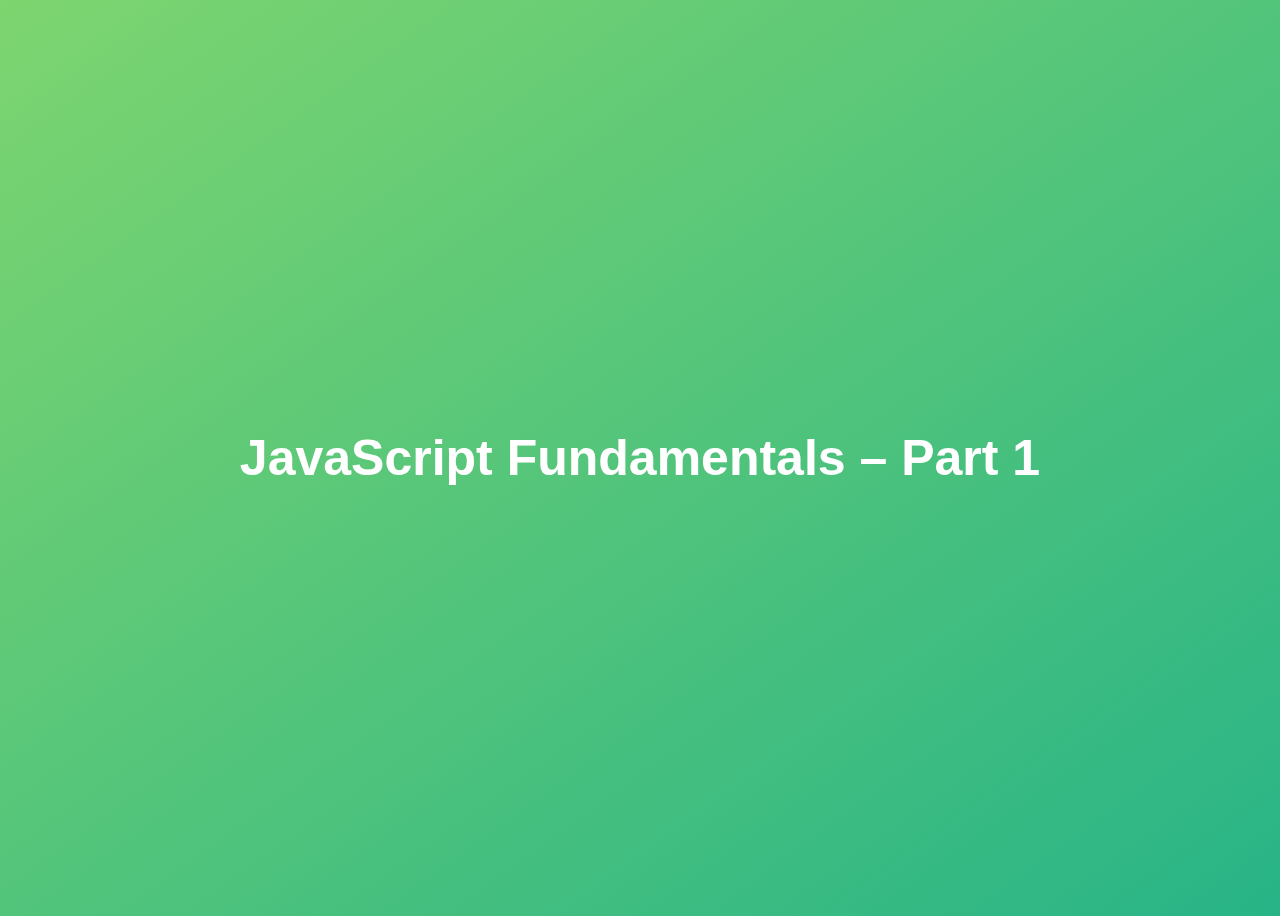
<file: 01-Fundamentals-Part-1/final/index.html>
<!DOCTYPE html>
<html lang="en">
  <head>
    <meta charset="UTF-8" />
    <meta name="viewport" content="width=device-width, initial-scale=1.0" />
    <meta http-equiv="X-UA-Compatible" content="ie=edge" />
    <title>JavaScript Fundamentals – Part 1</title>
    <style>
      body {
        height: 100vh;
        display: flex;
        align-items: center;
        background: linear-gradient(to top left, #28b487, #7dd56f);
      }
      h1 {
        font-family: sans-serif;
        font-size: 50px;
        line-height: 1.3;
        width: 100%;
        padding: 30px;
        text-align: center;
        color: white;
      }
    </style>
  </head>
  <body>
    <h1>JavaScript Fundamentals – Part 1</h1>

    <script src="script.js"></script>
  </body>
</html>
</file>
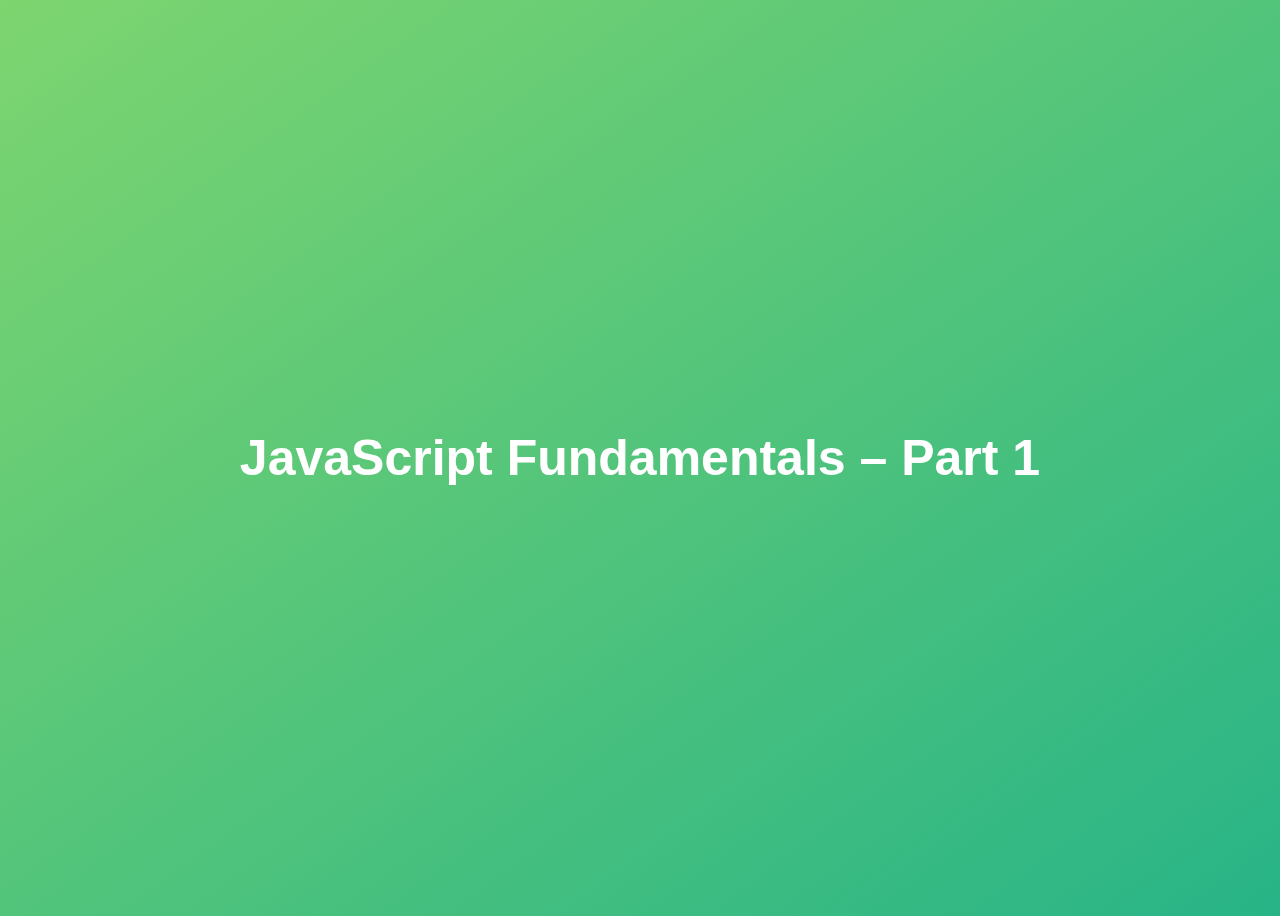
<file: 01-Fundamentals-Part-1/starter/index.html>
<!DOCTYPE html>
<html lang="en">
  <head>
    <meta charset="UTF-8" />
    <meta name="viewport" content="width=device-width, initial-scale=1.0" />
    <meta http-equiv="X-UA-Compatible" content="ie=edge" />
    <title>JavaScript Fundamentals – Part 1</title>
    <style>
      body {
        height: 100vh;
        display: flex;
        align-items: center;
        background: linear-gradient(to top left, #28b487, #7dd56f);
      }
      h1 {
        font-family: sans-serif;
        font-size: 50px;
        line-height: 1.3;
        width: 100%;
        padding: 30px;
        text-align: center;
        color: white;
      }
    </style>
  </head>
  <body>
    <h1>JavaScript Fundamentals – Part 1</h1>
  </body>
</html>
</file>
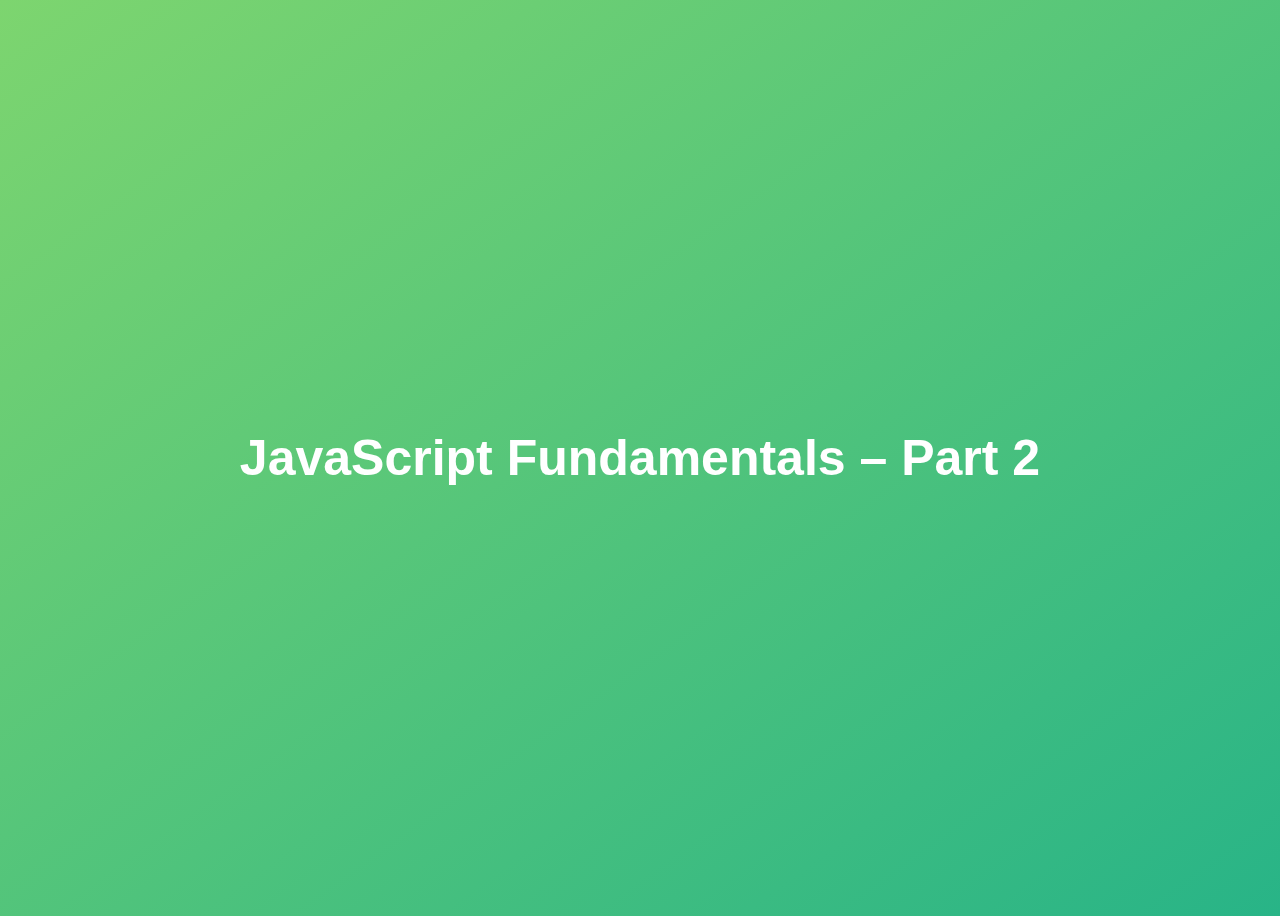
<file: 02-Fundamentals-Part-2/final/index.html>
<!DOCTYPE html>
<html lang="en">
  <head>
    <meta charset="UTF-8" />
    <meta name="viewport" content="width=device-width, initial-scale=1.0" />
    <meta http-equiv="X-UA-Compatible" content="ie=edge" />
    <title>JavaScript Fundamentals – Part 2</title>
    <style>
      body {
        height: 100vh;
        display: flex;
        align-items: center;
        background: linear-gradient(to top left, #28b487, #7dd56f);
      }
      h1 {
        font-family: sans-serif;
        font-size: 50px;
        line-height: 1.3;
        width: 100%;
        padding: 30px;
        text-align: center;
        color: white;
      }
    </style>
  </head>
  <body>
    <h1>JavaScript Fundamentals – Part 2</h1>
    <script src="script.js"></script>
  </body>
</html>
</file>
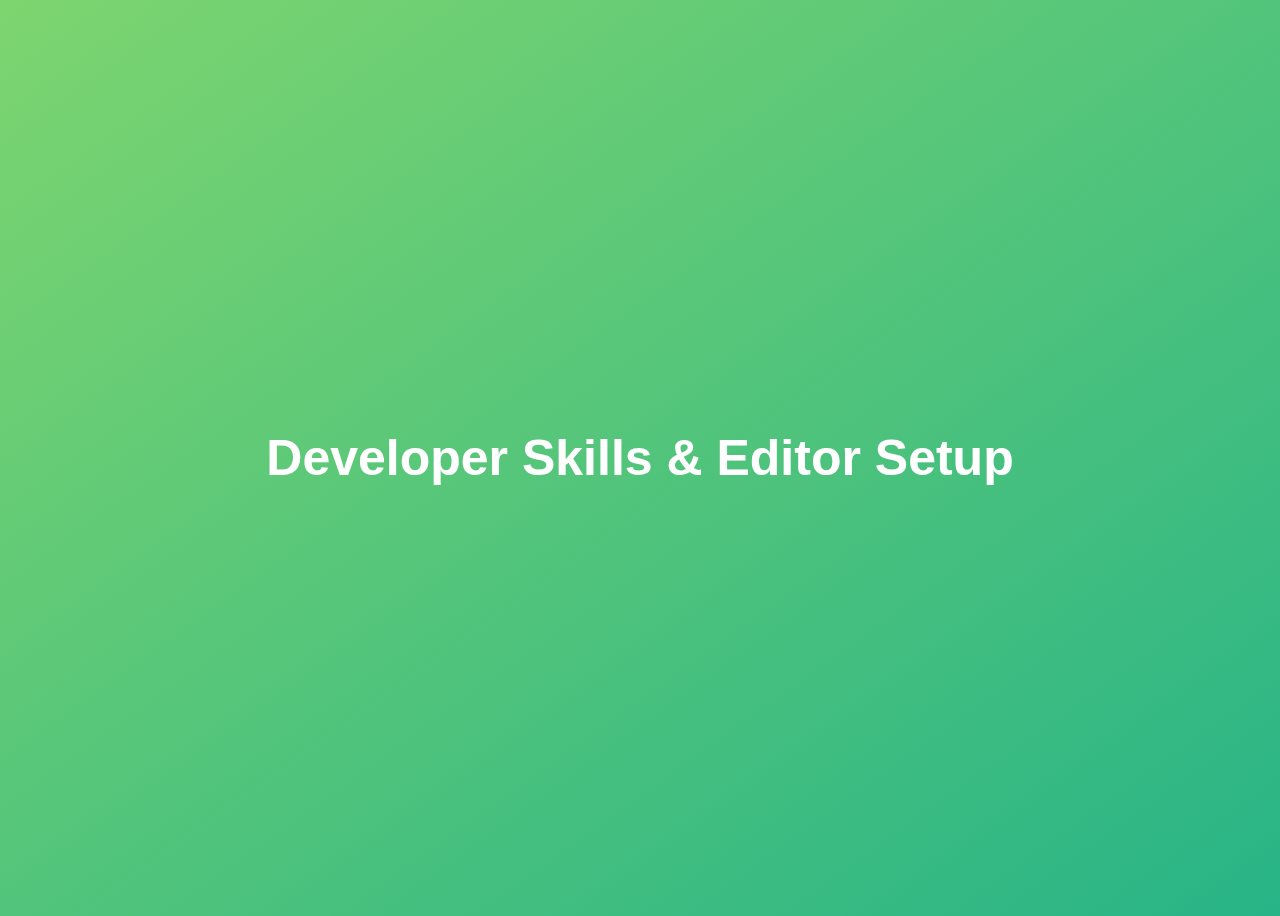
<file: 03-Developer-Skills/final/index.html>
<!DOCTYPE html>
<html lang="en">
  <head>
    <meta charset="UTF-8" />
    <meta name="viewport" content="width=device-width, initial-scale=1.0" />
    <meta http-equiv="X-UA-Compatible" content="ie=edge" />
    <title>Developer Skills & Editor Setup</title>
    <style>
      body {
        height: 100vh;
        display: flex;
        align-items: center;
        background: linear-gradient(to top left, #28b487, #7dd56f);
      }
      h1 {
        font-family: sans-serif;
        font-size: 50px;
        line-height: 1.3;
        width: 100%;
        padding: 30px;
        text-align: center;
        color: white;
      }
    </style>
  </head>
  <body>
    <h1>Developer Skills & Editor Setup</h1>
    <script src="script.js"></script>
  </body>
</html>
</file>
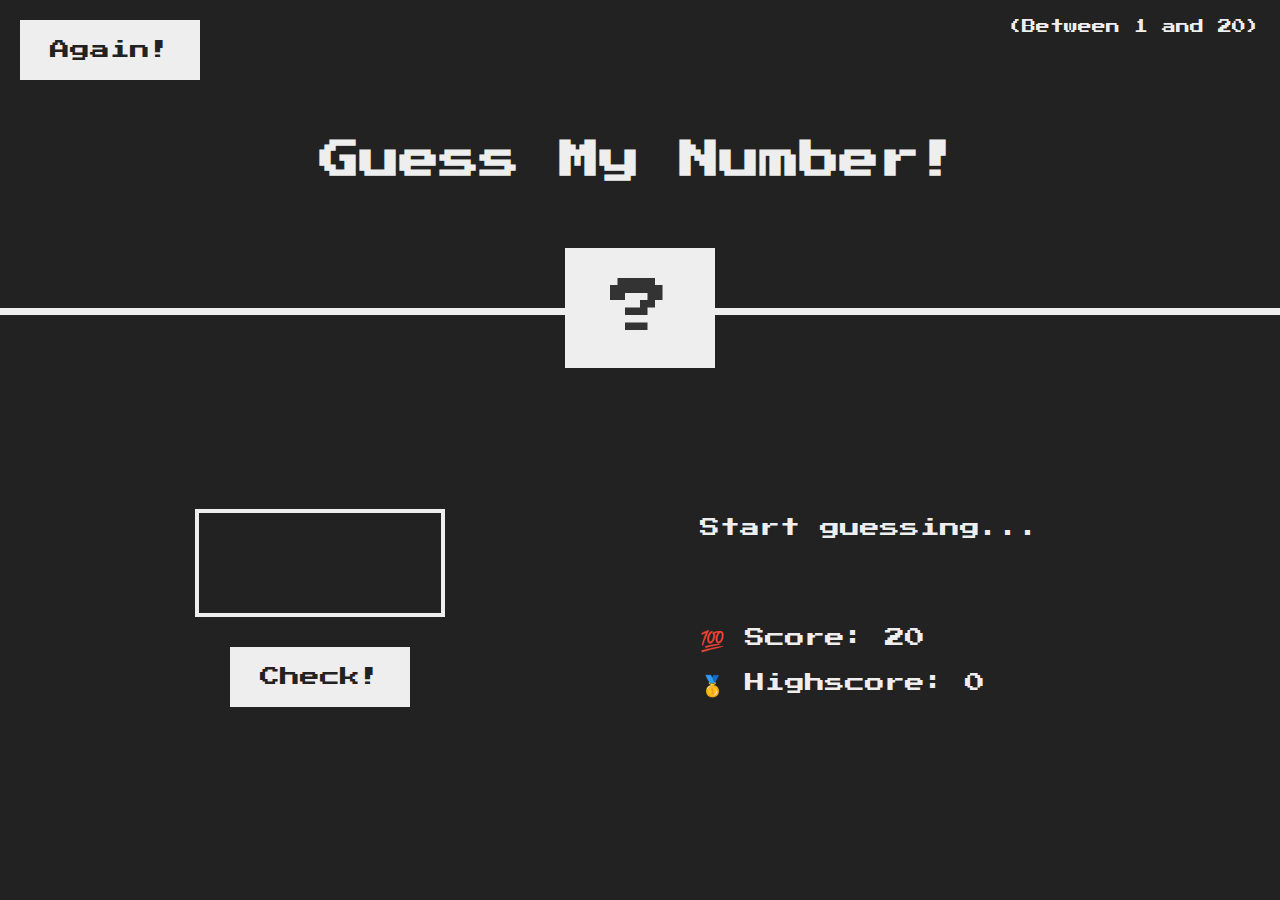
<file: 05-Guess-My-Number/final/index.html>
<!DOCTYPE html>
<html lang="en">
  <head>
    <meta charset="UTF-8" />
    <meta name="viewport" content="width=device-width, initial-scale=1.0" />
    <meta http-equiv="X-UA-Compatible" content="ie=edge" />
    <link rel="stylesheet" href="style.css" />
    <title>Guess My Number!</title>
  </head>
  <body>
    <header>
      <h1>Guess My Number!</h1>
      <p class="between">(Between 1 and 20)</p>
      <button class="btn again">Again!</button>
      <div class="number">?</div>
    </header>
    <main>
      <section class="left">
        <input type="number" class="guess" />
        <button class="btn check">Check!</button>
      </section>
      <section class="right">
        <p class="message">Start guessing...</p>
        <p class="label-score">💯 Score: <span class="score">20</span></p>
        <p class="label-highscore">
          🥇 Highscore: <span class="highscore">0</span>
        </p>
      </section>
    </main>
    <script src="script.js"></script>
  </body>
</html>
</file>
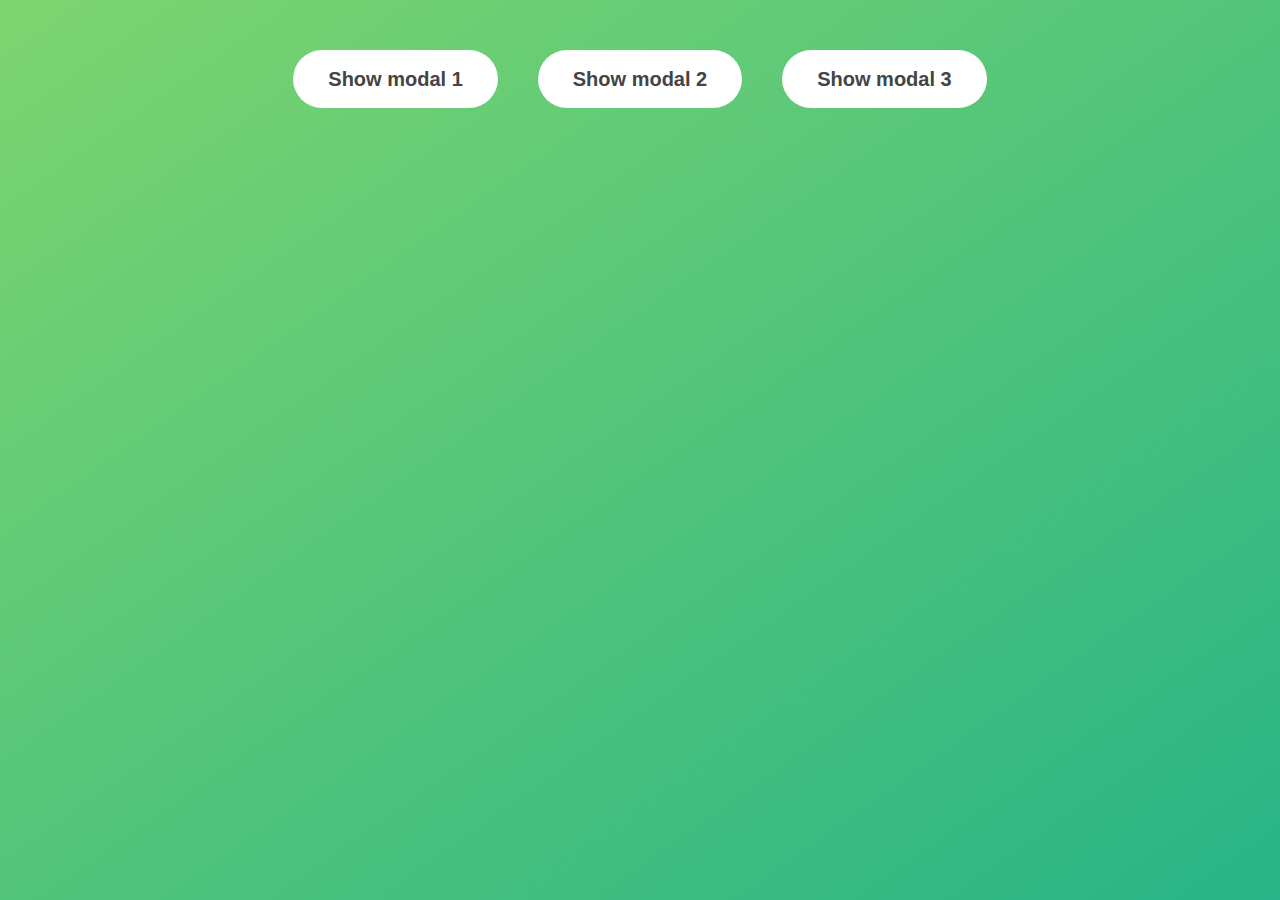
<file: 06-Modal/final/index.html>
<!DOCTYPE html>
<html lang="en">
  <head>
    <meta charset="UTF-8" />
    <meta name="viewport" content="width=device-width, initial-scale=1.0" />
    <meta http-equiv="X-UA-Compatible" content="ie=edge" />
    <link rel="stylesheet" href="style.css" />
    <title>Modal window</title>
  </head>
  <body>
    <button class="show-modal">Show modal 1</button>
    <button class="show-modal">Show modal 2</button>
    <button class="show-modal">Show modal 3</button>

    <div class="modal hidden">
      <button class="close-modal">&times;</button>
      <h1>I'm a modal window 😍</h1>
      <p>
        Lorem ipsum dolor sit amet, consectetur adipisicing elit, sed do eiusmod
        tempor incididunt ut labore et dolore magna aliqua. Ut enim ad minim
        veniam, quis nostrud exercitation ullamco laboris nisi ut aliquip ex ea
        commodo consequat. Duis aute irure dolor in reprehenderit in voluptate
        velit esse cillum dolore eu fugiat nulla pariatur. Excepteur sint
        occaecat cupidatat non proident, sunt in culpa qui officia deserunt
        mollit anim id est laborum.
      </p>
    </div>
    <div class="overlay hidden"></div>

    <script src="script.js"></script>
  </body>
</html>
</file>
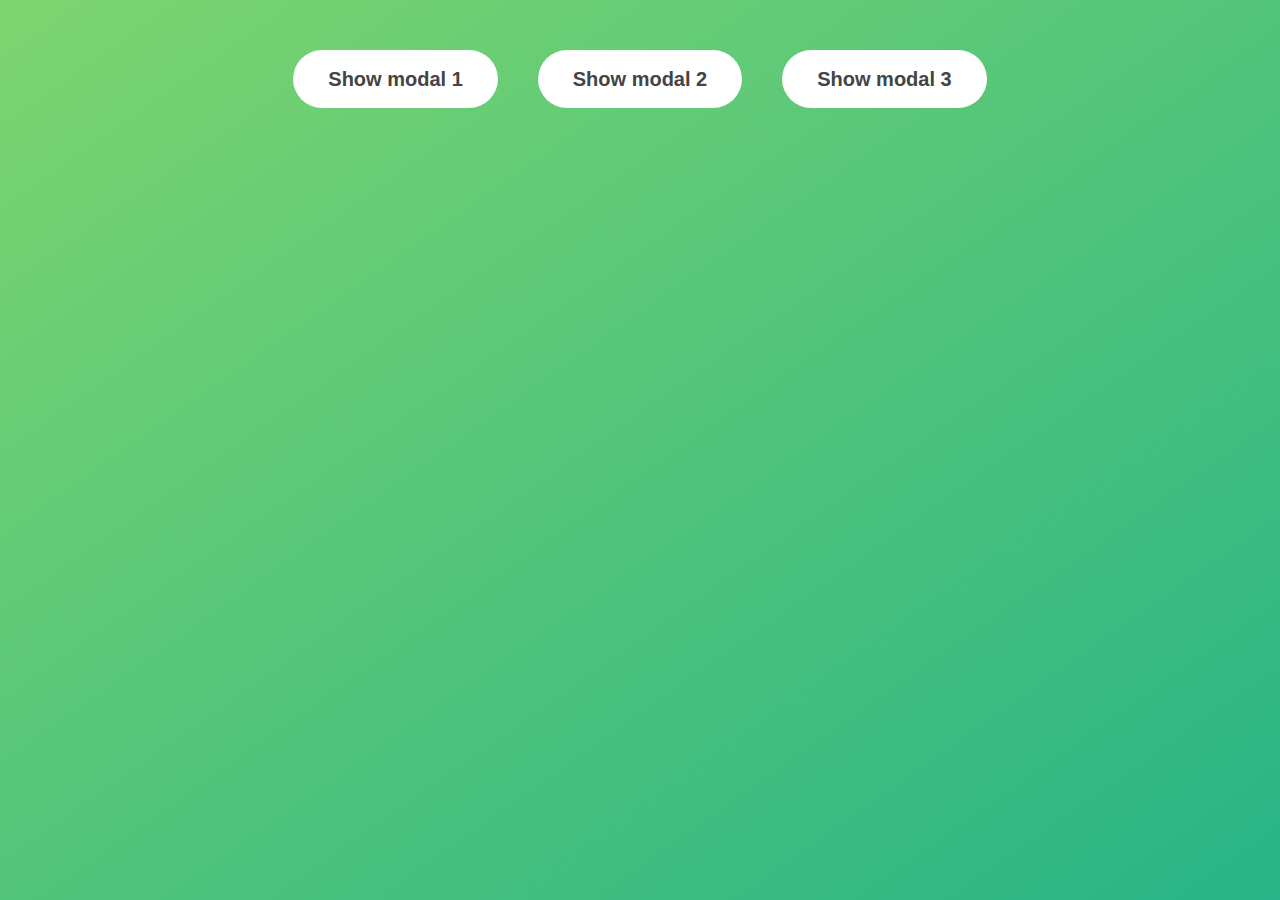
<file: 06-Modal/starter/index.html>
<!DOCTYPE html>
<html lang="en">
    <head>
        <meta charset="UTF-8" />
        <meta name="viewport" content="width=device-width, initial-scale=1.0" />
        <meta http-equiv="X-UA-Compatible" content="ie=edge" />
        <link rel="stylesheet" href="style.css" />
        <title>Modal window</title>
    </head>
    <body>
        <button class="show-modal">Show modal 1</button>
        <button class="show-modal">Show modal 2</button>
        <button class="show-modal">Show modal 3</button>

        <div class="modal hidden">
            <button class="close-modal">&times;</button>
            <h1>I'm a modal window 😍</h1>
            <p>
                Lorem ipsum dolor sit amet, consectetur adipisicing elit, sed do
                eiusmod tempor incididunt ut labore et dolore magna aliqua. Ut
                enim ad minim veniam, quis nostrud exercitation ullamco laboris
                nisi ut aliquip ex ea commodo consequat. Duis aute irure dolor
                in reprehenderit in voluptate velit esse cillum dolore eu fugiat
                nulla pariatur. Excepteur sint occaecat cupidatat non proident,
                sunt in culpa qui officia deserunt mollit anim id est laborum.
            </p>
        </div>
        <div class="overlay hidden"></div>

        <script src="script.js"></script>
    </body>
</html>
</file>
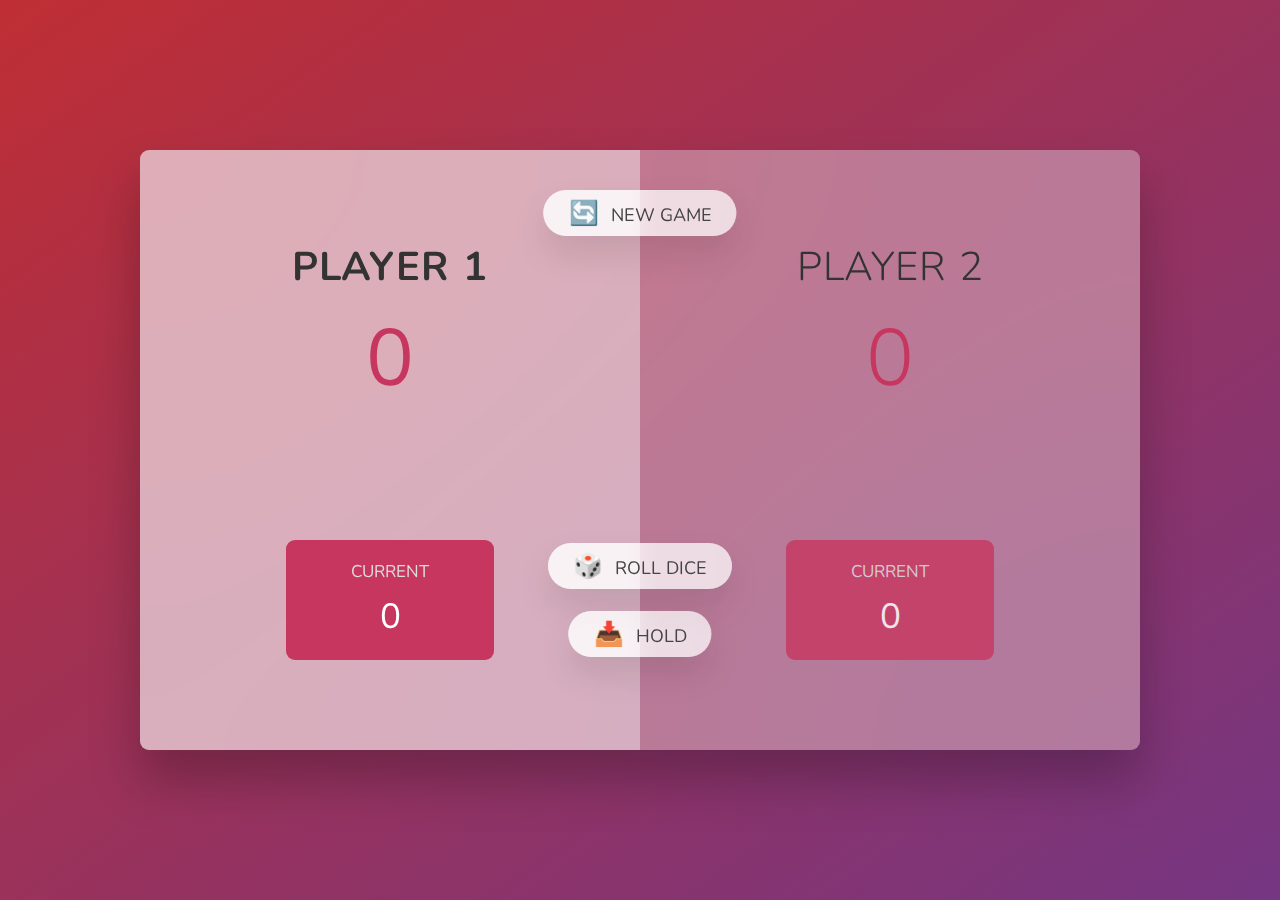
<file: 07-Pig-Game/final/index.html>
<!DOCTYPE html>
<html lang="en">
  <head>
    <meta charset="UTF-8" />
    <meta name="viewport" content="width=device-width, initial-scale=1.0" />
    <meta http-equiv="X-UA-Compatible" content="ie=edge" />
    <link rel="stylesheet" href="style.css" />
    <title>Pig Game</title>
  </head>
  <body>
    <main>
      <section class="player player--0 player--active">
        <h2 class="name" id="name--0">Player 1</h2>
        <p class="score" id="score--0">43</p>
        <div class="current">
          <p class="current-label">Current</p>
          <p class="current-score" id="current--0">0</p>
        </div>
      </section>
      <section class="player player--1">
        <h2 class="name" id="name--1">Player 2</h2>
        <p class="score" id="score--1">24</p>
        <div class="current">
          <p class="current-label">Current</p>
          <p class="current-score" id="current--1">0</p>
        </div>
      </section>

      <img src="dice-5.png" alt="Playing dice" class="dice" />
      <button class="btn btn--new">🔄 New game</button>
      <button class="btn btn--roll">🎲 Roll dice</button>
      <button class="btn btn--hold">📥 Hold</button>
    </main>
    <script src="script.js"></script>
  </body>
</html>
</file>
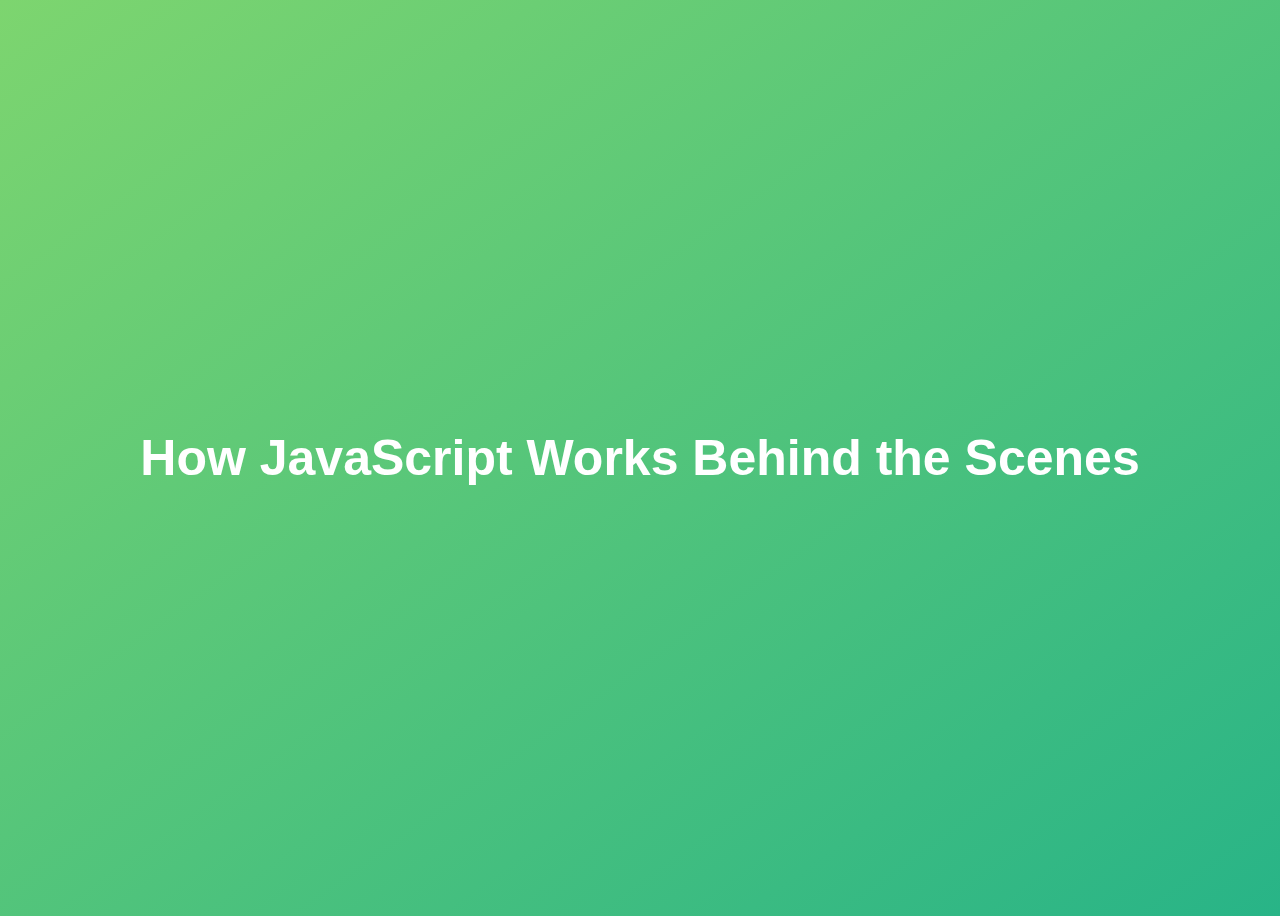
<file: 08-Behind-the-Scenes/final/index.html>
<!DOCTYPE html>
<html lang="en">
  <head>
    <meta charset="UTF-8" />
    <meta name="viewport" content="width=device-width, initial-scale=1.0" />
    <meta http-equiv="X-UA-Compatible" content="ie=edge" />
    <title>How JavaScript Works Behind the Scenes</title>
    <style>
      body {
        height: 100vh;
        display: flex;
        align-items: center;
        background: linear-gradient(to top left, #28b487, #7dd56f);
      }
      h1 {
        font-family: sans-serif;
        font-size: 50px;
        line-height: 1.3;
        width: 100%;
        padding: 30px;
        text-align: center;
        color: white;
      }
    </style>
  </head>
  <body>
    <h1>How JavaScript Works Behind the Scenes</h1>
    <script src="script.js"></script>
  </body>
</html>
</file>
<file: 05-Guess-My-Number/final/style.css>
@import url('https://fonts.googleapis.com/css?family=Press+Start+2P&display=swap');

* {
  margin: 0;
  padding: 0;
  box-sizing: inherit;
}

html {
  font-size: 62.5%;
  box-sizing: border-box;
}

body {
  font-family: 'Press Start 2P', sans-serif;
  color: #eee;
  background-color: #222;
  /* background-color: #60b347; */
}

/* LAYOUT */
header {
  position: relative;
  height: 35vh;
  border-bottom: 7px solid #eee;
}

main {
  height: 65vh;
  color: #eee;
  display: flex;
  align-items: center;
  justify-content: space-around;
}

.left {
  width: 52rem;
  display: flex;
  flex-direction: column;
  align-items: center;
}

.right {
  width: 52rem;
  font-size: 2rem;
}

/* ELEMENTS STYLE */
h1 {
  font-size: 4rem;
  text-align: center;
  position: absolute;
  width: 100%;
  top: 52%;
  left: 50%;
  transform: translate(-50%, -50%);
}

.number {
  background: #eee;
  color: #333;
  font-size: 6rem;
  width: 15rem;
  padding: 3rem 0rem;
  text-align: center;
  position: absolute;
  bottom: 0;
  left: 50%;
  transform: translate(-50%, 50%);
}

.between {
  font-size: 1.4rem;
  position: absolute;
  top: 2rem;
  right: 2rem;
}

.again {
  position: absolute;
  top: 2rem;
  left: 2rem;
}

.guess {
  background: none;
  border: 4px solid #eee;
  font-family: inherit;
  color: inherit;
  font-size: 5rem;
  padding: 2.5rem;
  width: 25rem;
  text-align: center;
  display: block;
  margin-bottom: 3rem;
}

.btn {
  border: none;
  background-color: #eee;
  color: #222;
  font-size: 2rem;
  font-family: inherit;
  padding: 2rem 3rem;
  cursor: pointer;
}

.btn:hover {
  background-color: #ccc;
}

.message {
  margin-bottom: 8rem;
  height: 3rem;
}

.label-score {
  margin-bottom: 2rem;
}
</file>
<file: 06-Modal/final/style.css>
* {
  margin: 0;
  padding: 0;
  box-sizing: inherit;
}

html {
  font-size: 62.5%;
  box-sizing: border-box;
}

body {
  font-family: sans-serif;
  color: #333;
  line-height: 1.5;
  height: 100vh;
  position: relative;
  display: flex;
  align-items: flex-start;
  justify-content: center;
  background: linear-gradient(to top left, #28b487, #7dd56f);
}

.show-modal {
  font-size: 2rem;
  font-weight: 600;
  padding: 1.75rem 3.5rem;
  margin: 5rem 2rem;
  border: none;
  background-color: #fff;
  color: #444;
  border-radius: 10rem;
  cursor: pointer;
}

.close-modal {
  position: absolute;
  top: 1.2rem;
  right: 2rem;
  font-size: 5rem;
  color: #333;
  cursor: pointer;
  border: none;
  background: none;
}

h1 {
  font-size: 2.5rem;
  margin-bottom: 2rem;
}

p {
  font-size: 1.8rem;
}

/* -------------------------- */
/* CLASSES TO MAKE MODAL WORK */
.hidden {
  display: none;
}

.modal {
  position: absolute;
  top: 50%;
  left: 50%;
  transform: translate(-50%, -50%);
  width: 70%;

  background-color: white;
  padding: 6rem;
  border-radius: 5px;
  box-shadow: 0 3rem 5rem rgba(0, 0, 0, 0.3);
  z-index: 10;
}

.overlay {
  position: absolute;
  top: 0;
  left: 0;
  width: 100%;
  height: 100%;
  background-color: rgba(0, 0, 0, 0.6);
  backdrop-filter: blur(3px);
  z-index: 5;
}
</file>
<file: 06-Modal/starter/style.css>
* {
  margin: 0;
  padding: 0;
  box-sizing: inherit;
}

html {
  font-size: 62.5%;
  box-sizing: border-box;
}

body {
  font-family: sans-serif;
  color: #333;
  line-height: 1.5;
  height: 100vh;
  position: relative;
  display: flex;
  align-items: flex-start;
  justify-content: center;
  background: linear-gradient(to top left, #28b487, #7dd56f);
}

.show-modal {
  font-size: 2rem;
  font-weight: 600;
  padding: 1.75rem 3.5rem;
  margin: 5rem 2rem;
  border: none;
  background-color: #fff;
  color: #444;
  border-radius: 10rem;
  cursor: pointer;
}

.close-modal {
  position: absolute;
  top: 1.2rem;
  right: 2rem;
  font-size: 5rem;
  color: #333;
  cursor: pointer;
  border: none;
  background: none;
}

h1 {
  font-size: 2.5rem;
  margin-bottom: 2rem;
}

p {
  font-size: 1.8rem;
}

/* -------------------------- */
/* CLASSES TO MAKE MODAL WORK */
.hidden {
  display: none;
}

.modal {
  position: absolute;
  top: 50%;
  left: 50%;
  transform: translate(-50%, -50%);
  width: 70%;

  background-color: white;
  padding: 6rem;
  border-radius: 5px;
  box-shadow: 0 3rem 5rem rgba(0, 0, 0, 0.3);
  z-index: 10;
}

.overlay {
  position: absolute;
  top: 0;
  left: 0;
  width: 100%;
  height: 100%;
  background-color: rgba(0, 0, 0, 0.6);
  backdrop-filter: blur(3px);
  z-index: 5;
}
</file>
<file: 07-Pig-Game/final/style.css>
@import url('https://fonts.googleapis.com/css2?family=Nunito&display=swap');

* {
  margin: 0;
  padding: 0;
  box-sizing: inherit;
}

html {
  font-size: 62.5%;
  box-sizing: border-box;
}

body {
  font-family: 'Nunito', sans-serif;
  font-weight: 400;
  height: 100vh;
  color: #333;
  background-image: linear-gradient(to top left, #753682 0%, #bf2e34 100%);
  display: flex;
  align-items: center;
  justify-content: center;
}

/* LAYOUT */
main {
  position: relative;
  width: 100rem;
  height: 60rem;
  background-color: rgba(255, 255, 255, 0.35);
  backdrop-filter: blur(200px);
  filter: blur();
  box-shadow: 0 3rem 5rem rgba(0, 0, 0, 0.25);
  border-radius: 9px;
  overflow: hidden;
  display: flex;
}

.player {
  flex: 50%;
  padding: 9rem;
  display: flex;
  flex-direction: column;
  align-items: center;
  transition: all 0.75s;
}

/* ELEMENTS */
.name {
  position: relative;
  font-size: 4rem;
  text-transform: uppercase;
  letter-spacing: 1px;
  word-spacing: 2px;
  font-weight: 300;
  margin-bottom: 1rem;
}

.score {
  font-size: 8rem;
  font-weight: 300;
  color: #c7365f;
  margin-bottom: auto;
}

.player--active {
  background-color: rgba(255, 255, 255, 0.4);
}
.player--active .name {
  font-weight: 700;
}
.player--active .score {
  font-weight: 400;
}

.player--active .current {
  opacity: 1;
}

.current {
  background-color: #c7365f;
  opacity: 0.8;
  border-radius: 9px;
  color: #fff;
  width: 65%;
  padding: 2rem;
  text-align: center;
  transition: all 0.75s;
}

.current-label {
  text-transform: uppercase;
  margin-bottom: 1rem;
  font-size: 1.7rem;
  color: #ddd;
}

.current-score {
  font-size: 3.5rem;
}

/* ABSOLUTE POSITIONED ELEMENTS */
.btn {
  position: absolute;
  left: 50%;
  transform: translateX(-50%);
  color: #444;
  background: none;
  border: none;
  font-family: inherit;
  font-size: 1.8rem;
  text-transform: uppercase;
  cursor: pointer;
  font-weight: 400;
  transition: all 0.2s;

  background-color: white;
  background-color: rgba(255, 255, 255, 0.6);
  backdrop-filter: blur(10px);

  padding: 0.7rem 2.5rem;
  border-radius: 50rem;
  box-shadow: 0 1.75rem 3.5rem rgba(0, 0, 0, 0.1);
}

.btn::first-letter {
  font-size: 2.4rem;
  display: inline-block;
  margin-right: 0.7rem;
}

.btn--new {
  top: 4rem;
}
.btn--roll {
  top: 39.3rem;
}
.btn--hold {
  top: 46.1rem;
}

.btn:active {
  transform: translate(-50%, 3px);
  box-shadow: 0 1rem 2rem rgba(0, 0, 0, 0.15);
}

.btn:focus {
  outline: none;
}

.dice {
  position: absolute;
  left: 50%;
  top: 16.5rem;
  transform: translateX(-50%);
  height: 10rem;
  box-shadow: 0 2rem 5rem rgba(0, 0, 0, 0.2);
}

.player--winner {
  background-color: #2f2f2f;
}

.player--winner .name {
  font-weight: 700;
  color: #c7365f;
}

.hidden {
  display: none;
}
</file>
